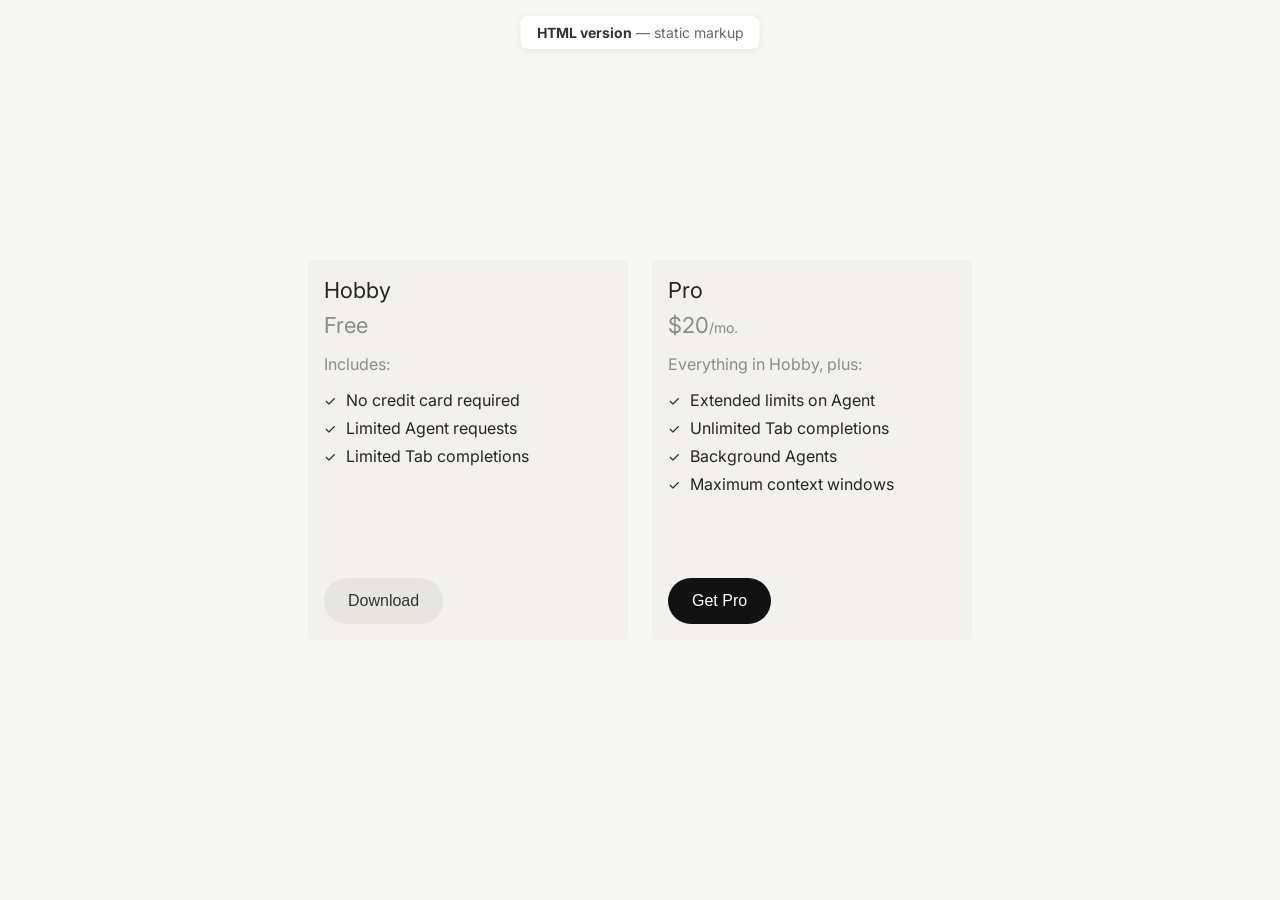
<file: index.html>
<!DOCTYPE html>
<html lang="en">
<head>
    <!-- Core document metadata -->
    <meta charset="UTF-8">
    <meta name="viewport" content="width=device-width, initial-scale=1.0">
    <title>Pricing Plans — HTML version</title>

    <!-- Performance hint: connect to Google Fonts domains early -->
    <link rel="preconnect" href="https://fonts.googleapis.com">
    <link rel="preconnect" href="https://fonts.gstatic.com" crossorigin>

    <!-- Brand typography: Inter font family -->
    <link href="https://fonts.googleapis.com/css2?family=Inter:wght@400;500;600;700&display=swap" rel="stylesheet">

    <!-- Shared visual styles for layout, cards, and buttons -->
    <link rel="stylesheet" href="styles.css">
</head>
<body>
    <!-- Page context label shown at the top -->
    <p class="page-label"><strong>HTML version</strong> — static markup</p>

    <!-- Two-card pricing layout wrapper -->
    <div class="cards-container">
        <!-- Hobby plan card -->
        <div class="card">
            <div class="card-top">
                <h3 class="card-title">Hobby</h3>
                <p class="card-price">
                    <span class="card-price-amount">Free</span>
                </p>
                <div class="card-content">
                    <p class="includes-text">Includes:</p>
                    <ul class="features-list">
                        <li>
                            <span class="checkmark">✓</span>
                            No credit card required
                        </li>
                        <li>
                            <span class="checkmark">✓</span>
                            Limited Agent requests
                        </li>
                        <li>
                            <span class="checkmark">✓</span>
                            Limited Tab completions
                        </li>
                    </ul>
                </div>
            </div>
            <!-- Secondary call-to-action -->
            <button class="download-button secondary">Download</button>
        </div>

        <!-- Pro plan card -->
        <div class="card">
            <div class="card-top">
                <h3 class="card-title">Pro</h3>
                <p class="card-price">
                    <span class="card-price-amount">$20</span>
                    <span class="card-price-period">/mo.</span>
                </p>
                <div class="card-content">
                    <p class="includes-text">Everything in Hobby, plus:</p>
                    <ul class="features-list">
                        <li>
                            <span class="checkmark">✓</span>
                            Extended limits on Agent
                        </li>
                        <li>
                            <span class="checkmark">✓</span>
                            Unlimited Tab completions
                        </li>
                        <li>
                            <span class="checkmark">✓</span>
                            Background Agents
                        </li>
                        <li>
                            <span class="checkmark">✓</span>
                            Maximum context windows
                        </li>
                    </ul>
                </div>
            </div>
            <!-- Primary call-to-action -->
            <button class="download-button primary">Get Pro</button>
        </div>
    </div>
</body>
</html>
</file>
<file: styles.css>
/* Global reset for predictable spacing and sizing */
* {
    margin: 0;
    padding: 0;
    box-sizing: border-box;
}

/* Page canvas: center pricing cards on a soft background */
body {
    font-family: 'Inter', -apple-system, BlinkMacSystemFont, 'Segoe UI', Roboto, sans-serif;
    background-color: #f7f7f4;
    display: flex;
    justify-content: center;
    align-items: center;
    min-height: 100vh;
    padding: 20px;
}

/* Horizontal card group with fixed spacing */
.cards-container {
    display: flex;
    flex-direction: row;
    gap: 24px;
    flex-wrap: nowrap;
    justify-content: center;
    align-items: flex-start;
}

/* Card shell: stacked content with fixed width */
.card {
    display: flex;
    flex-direction: column;
    min-height: 380px;
    background-color: #f2f1ed;
    border-radius: 4px;
    padding: 16px;
    width: 320px;
    flex-shrink: 0;
}

/* Upper content area inside each card */
.card-top {
    display: flex;
    flex-direction: column;
}

/* Plan title style */
.card-title {
    font-size: 22px;
    line-height: 28px;
    font-weight: 400;
    color: #26251e;
    margin-bottom: 8px;
}

/* Price row aligns amount and period on one baseline */
.card-price {
    font-size: 20px;
    color: rgba(38, 37, 30, 0.5);
    display: inline-flex;
    align-items: baseline;
}

/* Main price amount (Free / $20) */
.card-price-amount {
    font-size: 22px;
    font-weight: 400;
    color: rgba(38, 37, 30, 0.5);
}

/* Smaller unit text (/mo.) */
.card-price-period {
    font-size: 14px;
    color: rgba(38, 37, 30, 0.5);
}

/* Feature section spacing before the button */
.card-content {
    margin-bottom: 32px;
}

/* Intro line above each feature list */
.includes-text {
    font-size: 16px;
    color: rgba(38, 37, 30, 0.5);
    margin: 16px 0px;
}

/* Remove default bullets and padding */
.features-list {
    list-style: none;
    padding: 0;
}

/* Feature item row with icon + text */
.features-list li {
    display: flex;
    align-items: center;
    margin-bottom: 8px;
    font-size: 16px;
    color: #26251e;
}

/* Check icon appearance */
.checkmark {
    color: #26251e;
    font-size: 14px;
    margin-right: 10px;
    font-weight: 400;
}

/* Base pill button style for all actions */
.download-button {
    margin-top: auto;
    width: fit-content;
    background-color: #e6e5e0;
    border: none;
    border-radius: 999px;
    padding: 14px 24px;
    font-size: 16px;
    font-weight: 500;
    color: #333;
    cursor: pointer;
    transition: background-color 0.2s ease;
}

/* Secondary button hover/press states */
.download-button:hover {
    background-color: #D8D6CE;
}

.download-button:active {
    background-color: #D8D6CE;
}

/* Primary variant (Pro) */
.download-button.primary {
    background-color: #111;
    color: #fff;
}

/* Primary button hover/press states */
.download-button.primary:hover {
    background-color: #333;
}

.download-button.primary:active {
    background-color: #333;
}
/* Tertiary button style */
.download-button.tertiary {
    background-color: transparent;
    border: 1px solid #cac9c6;
    color: #333;
}

.download-button.tertiary:hover {
    background-color: #e1dfda;
}

.download-button.tertiary:active {
    background-color: #cac9c6;
}
/* Floating page label at top center */
.page-label {
    position: fixed;
    top: 16px;
    left: 50%;
    transform: translateX(-50%);
    font-size: 14px;
    color: #666;
    background: #fff;
    padding: 8px 16px;
    border-radius: 8px;
    box-shadow: 0 2px 8px rgba(0,0,0,0.08);
}

/* Emphasis for label keyword */
.page-label strong {
    color: #333;
}
</file>
